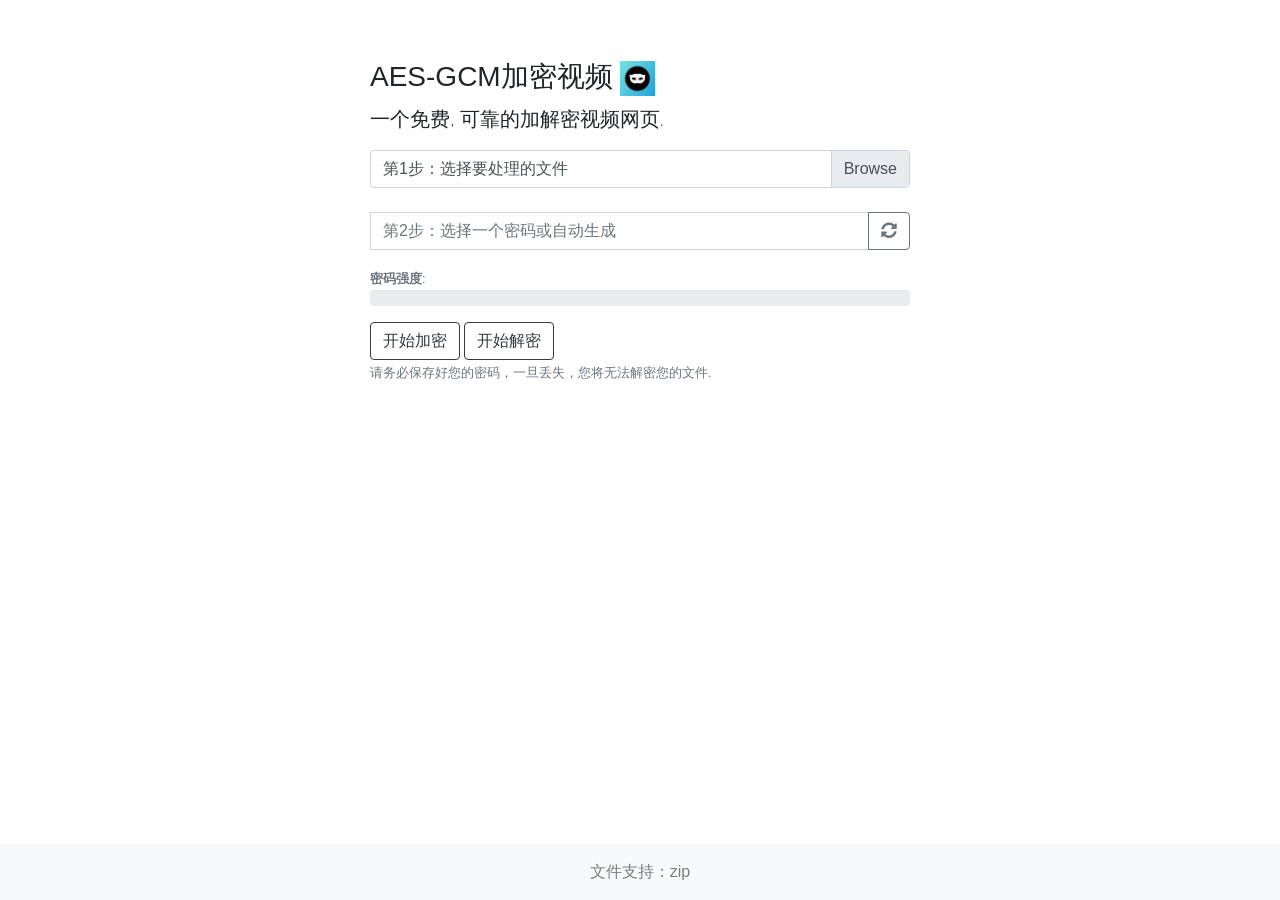
<file: index.html>
<!doctype html>
<html lang="en">

<head>
  <!-- Required meta tags -->
  <meta charset="utf-8">
  <meta name="viewport" content="width=device-width, initial-scale=1, shrink-to-fit=no">

  <link rel="stylesheet" href="assets/css/style.css">

  <title>AES-GCM加密视频.</title>
  <meta name="Description" content="在您本地电脑的浏览器里面就可以进行加密解密，无需安装任何软件，采用 AES 256 算法.">
  <meta name="Keywords"
    content="文件加密神器|免费加密软件|开源加密软件mac|开源免费加密软件windows|开源免费加密软件linux">

</head>

<body>
  <div class="container h-100">
    <div class="row h-100 justify-content-center align-items-center">

      <div class="col sm-12 col-md-8 col-lg-6" style="margin-top: 60px;">
        <h3>AES-GCM加密视频 <img src="assets/logo.png" width="35"></h3>
        <p class="lead">
          一个免费,
          
          可靠的加解密视频网页.
        </p>

        <div class="custom-file">
          <input type="file" class="custom-file-input" id="customFile">
          <label class="custom-file-label" for="customFile">
            <div id="file-placeholder">第1步：选择要处理的文件</div>
          </label>
        </div>

        <br>
        <br>

        <div class="form-group">
          <div class="input-group mb-3">
            <label for="inputPassword"></label>
            <input type="text" id="inputPassword" placeholder="第2步：选择一个密码或自动生成"
              class="form-control mx-sm-6" aria-describedby="passwordHelpInline">
            <div class="input-group-append">
              <button class="btn btn-outline-secondary" type="button" id="generateButton" data-toggle="tooltip"
                data-placement="right" title="自动生成随机密码"><i class="fas fa-sync-alt"></i></button>
            </div>
          </div>

          <small id="passwordHelpInline" class="text-muted">
            <b>密码强度</b>: <span id="strength-text"></span>
          </small>
          <div class="progress progress-sm">
            <div class="progress-bar bg-secondary" id="strength-meter" role="progressbar" style="width: 4;"
              aria-valuenow="0" aria-valuemin="0" aria-valuemax="4"></div>
          </div>
        </div>

        <button type="button" class="btn btn-outline-dark" id="encryptBtn">开始加密</button>
        <button type="button" class="btn btn-outline-dark" id="decryptBtn">开始解密</button>
        <button type="button" class="btn btn-outline-danger" id="resetBtn" style="display: none"><i
            class="fas fa-redo"></i> 重新设置</button>
        <br>
        <small class="text-muted">
          请务必保存好您的密码，一旦丢失，您将无法解密您的文件.
        </small>
        <br>
        <br>
        <div id="error"></div>
      </div>
      <!--end col-->
    </div><!-- end row -->
    <br>
    <br>
    <div class="row h-100 justify-content-center align-items-center">
      <div class="col-sm-12 col-md-8 col-lg-6" id="results"></div>
    </div>
  </div>
  <br>
  <div class="footer">
    <nav class="navbar  navbar-light bg-light">
      <ul class="nav navbar-nav mx-auto">
        <li class="nav-item">
          <div class="nav-link">文件支持：zip</a>
            </div>
        </li>
      </ul>
    </nav>
  </div>
  <div class="loader">
    <div class="sk-folding-cube">
      <div class="sk-cube1 sk-cube"></div>
      <div class="sk-cube2 sk-cube"></div>
      <div class="sk-cube4 sk-cube"></div>
      <div class="sk-cube3 sk-cube"></div>
    </div>
  </div>
  <script src="assets/js/bundle.js"></script>
  <script src="./renderer.js"></script>
</body>
</html>
</file>
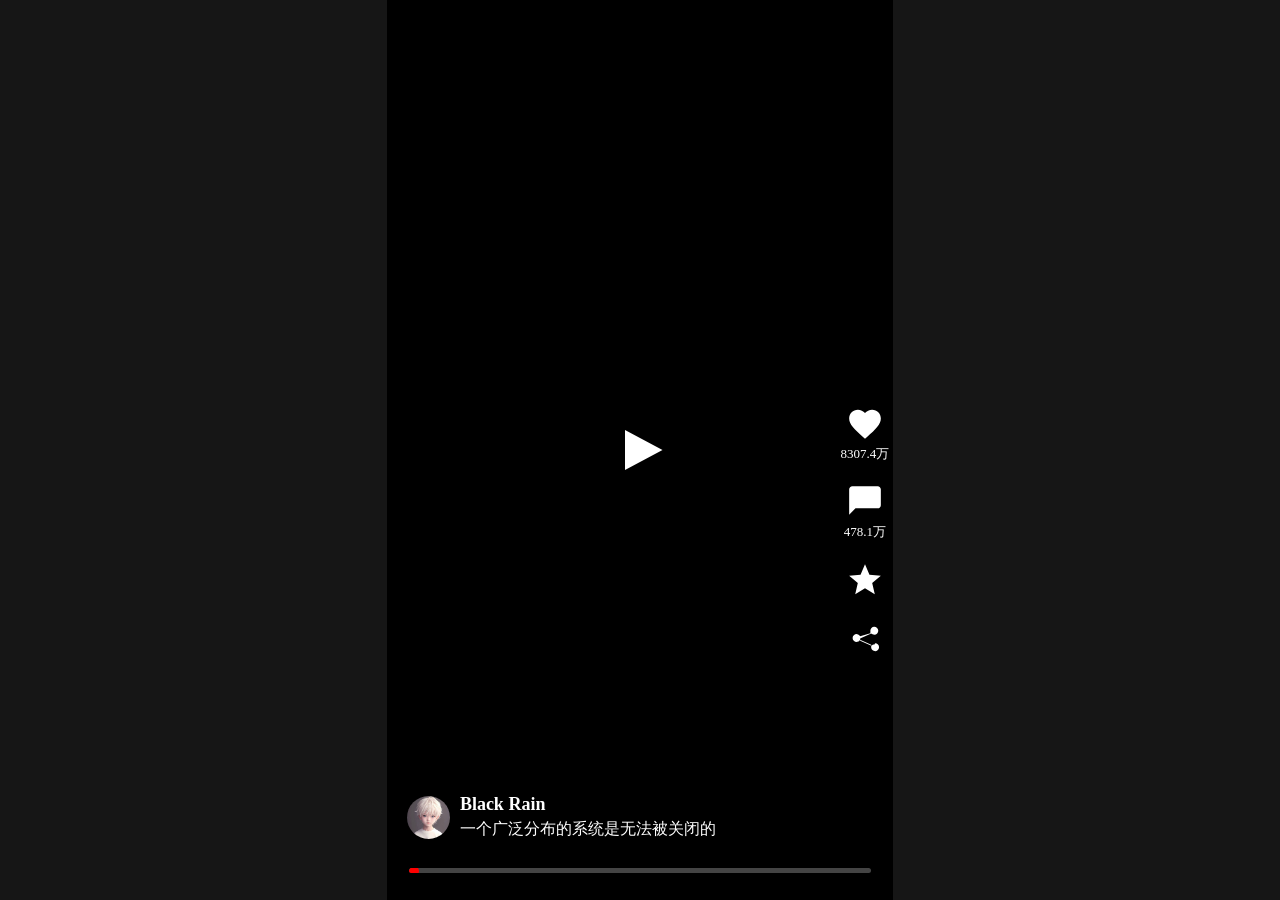
<file: clip/index.html>
<!DOCTYPE html>
<html lang="en">
<head>
    <meta charset="UTF-8">
    <meta name="viewport" content="width=device-width, initial-scale=1.0">
    <title>密码朋克宣言</title>
    <style>
        body, html {
            margin: 0;
            padding: 0;
            width: 100%;
            height: 100%;
            overflow: hidden;
            display: flex;
            justify-content: center;
            align-items: center;
            background-color: #161616;
            user-select: none; /* 禁止用户选择 */
            -moz-user-select: none; /* Firefox */
            -ms-user-select: none; /* Internet Explorer/Edge */
            -webkit-user-select: none; /* Safari */
        }

        .video-container {
            position: relative;
            width: 56.25vh;
            height: 100vh;
            overflow: hidden;
            background-color: #000;
            display: flex;
            align-items: center; 
            justify-content: center;
        }
        video {
            width: 100%;
            height: auto;
            object-fit: cover;
        }
        .icon-container {
            position: absolute;
            right: 4px; 
            top: 59%;
            transform: translateY(-50%);
            display: flex;
            flex-direction: column;
            align-items: center;
            gap: 20px;
        }
        .icon-item {
            display: flex;
            flex-direction: column;
            align-items: center;
            gap: 2px;
        }
        .icon-container svg {
            width: 38px; 
            height: 38px; 
            fill: white;
            cursor: pointer; 
            transition: transform 0.3s, fill 0.3s;
        }
        .icon-container svg:hover {
            transform: scale(1.2);
        }
        .count {
            color: white;
            font-size: 13px;
        }
        .liked path {
            fill: rgb(241, 67, 96);
        }
        .favorited path {
            fill: rgb(255, 208, 0);
        }
        .info-container {
            position: absolute;
            bottom: 60px;
            left: 20px;
            display: flex;
            align-items: center;
            gap: 10px;
        }
        .avatar {
            width: 43px;
            height: 43px;
            border-radius: 50%;
            overflow: hidden;
        }
        .avatar img {
            width: 100%;
            height: 100%;
            object-fit: cover;
        }
        .text-info {
            color: white;
        }
        .video-title {
            font-size: 18px;
            font-weight: bold;
        }
        .author-name {
            margin-top: 4px;
            font-size: 16px;
        }
        .progress-container {
            position: absolute;
            margin-bottom: 15px;
            bottom: 10px;
            left: 20px;
            right: 20px;
            display: flex;
            justify-content: center;
            align-items: center;
        }
        .progress-bar {
            width: 100%;
            height: 5px;
            -webkit-appearance: none;
            appearance: none;
            background: #444;
            outline: none;
            border-radius: 5px;
            overflow: hidden;
            background: linear-gradient(to right, red 0%, red 0%, #444 0%, #444 100%);
            cursor: pointer; 
        }
        .progress-bar::-webkit-slider-thumb {
            -webkit-appearance: none;
            appearance: none;
            width: 10px;
            height: 10px;
            border-radius: 50%;
            background: #f00;
        }
        .progress-bar::-moz-range-thumb {
            width: 10px;
            height: 10px;
            border-radius: 50%;
            background: #f00;
        }
        .progress-bar::-ms-thumb {
            width: 10px;
            height: 10px;
            border-radius: 50%;
            background: #f00;
        }
        .play-icon {
            position: absolute;
            top: 50%;
            left: 50%;
            transform: translate(-50%, -50%);
            width: 60px;
            height: 60px;
            fill: white;
            cursor: pointer; 
            display: block;
        }
        .comment-text {
            font-weight: bold;
            font-size: 20px;
            margin-left: 10px;
            color: #333;
        }
        .comment-num {
            font-size: 15px;
            color: #5e5e5e;
            margin-left: 5px;
            font-weight: normal;
        }
        .comment-t {
            margin: 5px;
        }
        .comment-popup {
            position: absolute;
            top: 60%;
            left: 50%;
            transform: translate(-50%, -50%);
            background-color: white;
            width: 95%;
            margin-top: 10vh;
            height: 65vh;
            padding: 10px;
            display: none;
            z-index: 1000;
            border-radius: 5px;
            box-shadow: 0 4px 8px rgba(0,0,0,0.1);
        }
        .comment-popup .close-btn {
            position: absolute;
            top: 10px;
            right: 10px;
            width: 20px;
            height: 20px;
            fill: #333;
        }
        .comment-popup iframe {
            width: 100%;
            height: 100%;
            border: none;
            overflow: hidden;
        }

    </style>
</head>
<body>
    <div class="video-container">
        <video id="video">
            <source src="0.mp4" type="video/mp4">
        </video>
        <svg class="play-icon" xmlns="http://www.w3.org/2000/svg" viewBox="0 0 24 24">
            <path d="M6 4l15 8-15 8z"/>
        </svg>
        <div class="icon-container">
            <div class="icon-item">
                <svg id="like-icon" xmlns="http://www.w3.org/2000/svg" viewBox="0 0 24 24">
                    <path d="M12 21.35l-1.45-1.32C5.4 15.36 2 12.28 2 8.5 2 5.42 4.42 3 7.5 3c1.74 0 3.41.81 4.5 2.09C13.09 3.81 14.76 3 16.5 3 19.58 3 22 5.42 22 8.5c0 3.78-3.4 6.86-8.55 11.54L12 21.35z"/>
                </svg>
                <div class="count">8307.4万</div>
            </div>
            <div class="icon-item">
                <svg id="comment-icon" xmlns="http://www.w3.org/2000/svg" viewBox="0 0 24 24">
                    <path d="M20 2H4c-1.1 0-2 .9-2 2v16l4-4h14c1.1 0 2-.9 2-2V4c0-1.1-.9-2-2-2z"/>
                </svg>
                <div class="count">478.1万</div>
            </div>
            <div class="icon-item">
                <svg id="favorite-icon" xmlns="http://www.w3.org/2000/svg" viewBox="0 0 24 24">
                    <path d="M12 17.27L18.18 21l-1.64-7.03L22 9.24l-7.19-.61L12 2 9.19 8.63 2 9.24l5.46 4.73L5.82 21z"/>
            </svg>
            </div>
            <svg xmlns="http://www.w3.org/2000/svg" viewBox="0 0 24 24">
                <path d="M18 16.08c-.76 0-1.44.3-1.96.77L8.91 13.7a2.5 2.5 0 0 0 0-1.4l7.02-3.11c.52.46 1.2.75 1.95.75a2.5 2.5 0 1 0-2.45-2c-.03.18-.05.36-.05.54s.02.36.05.54L8.91 10.9a2.5 2.5 0 1 0 0 2.2l7.02 3.11c-.03.18-.05.36-.05.54s.02.36.05.54a2.5 2.5 0 1 0 2.45-2z"/>
            </svg>
        </div>
        <div class="info-container">
            <div class="avatar">
                <img src="0.png" alt="Author Avatar">
            </div>
            <div class="text-info">
                <div class="video-title">Black Rain</div>
                <div class="author-name">一个广泛分布的系统是无法被关闭的</div>
            </div>
        </div>
        <div class="progress-container">
            <input type="range" id="progress-bar" class="progress-bar" value="0" max="100">
        </div>
        <div class="comment-popup" id="commentPopup">
            <h4 class="comment-t">
                <span class="comment-text">评论</span>
                <span class="comment-num">478.12万</span>
            </h4>
            <svg class="close-btn" xmlns="http://www.w3.org/2000/svg" viewBox="0 0 24 24" style="cursor: pointer;">
                <path d="M19 6.41L17.59 5 12 10.59 6.41 5 5 6.41 10.59 12 5 17.59 6.41 19 12 13.41 17.59 19 19 17.59 13.41 12z"/>
            </svg>
            <iframe src="comment.html"></iframe>
        </div>
    </div>

    <script>
        document.addEventListener("DOMContentLoaded", function() {
            const video = document.getElementById('video');
            const progressBar = document.getElementById('progress-bar');
            const playIcon = document.querySelector('.play-icon');
            const commentPopup = document.getElementById('commentPopup');
            const commentIcon = document.getElementById('comment-icon');
            let isCommentOpen = false;

            function updateProgressBar() {
                const value = (video.currentTime / video.duration) * 100;
                progressBar.value = value;
                progressBar.style.background = `linear-gradient(to right, red ${value}%, #444 ${value}%)`;
            }

            video.addEventListener('timeupdate', updateProgressBar);

            progressBar.addEventListener('input', () => {
                const time = (progressBar.value / 100) * video.duration;
                video.currentTime = time;
                updateProgressBar();
            });

            function toggleVideoPlayback() {
                if (video.paused) {
                    video.play();
                    playIcon.style.display = 'none';
                } else {
                    video.pause();
                    playIcon.style.display = 'block';
                }
            }

            video.addEventListener('click', function() {
                if (!commentPopup.style.display || commentPopup.style.display === 'none') {
                    toggleVideoPlayback();
                } else {
                    commentPopup.style.display = 'none';
                    video.style.height = 'auto';
                    video.style.width = '100%';
                    video.style.position = 'static';
                    isCommentOpen = false;
                }
            });

            playIcon.addEventListener('click', function() {
                if (!commentPopup.style.display || commentPopup.style.display === 'none') {
                    toggleVideoPlayback();
                }
            });

            document.getElementById('like-icon').addEventListener('click', function() {
                this.classList.toggle('liked');
            });

            document.getElementById('favorite-icon').addEventListener('click', function() {
                this.classList.toggle('favorited');
            });

            commentIcon.addEventListener('click', function() {
                if (isCommentOpen) {
                    video.style.height = 'auto';
                    video.style.width = '100%';
                    video.style.position = 'static';
                    commentPopup.style.display = 'none';
                    isCommentOpen = false;
                } else {
                    video.style.height = '40vh';
                    video.style.width = 'auto';
                    video.style.position = 'absolute';
                    video.style.top = '0';
                    commentPopup.style.display = 'block';
                    isCommentOpen = true;
                }
            });

            document.querySelector('.close-btn').addEventListener('click', function() {
                commentPopup.style.display = 'none';
                video.style.height = 'auto';
                video.style.width = '100%';
                video.style.position = 'static';
                isCommentOpen = false;
            });

            document.querySelector('.video-container').addEventListener('click', function(event) {
                if (event.target === this && isCommentOpen) {
                    commentPopup.style.display = 'none';
                    video.style.height = 'auto';
                    video.style.width = '100%';
                    video.style.position = 'static';
                    isCommentOpen = false;
                }
            });
        });
    </script>
</body>
</html>
</file>
<file: assets/css/style.css>
@import url('https://fonts.googleapis.com/css?family=Raleway');
@import url('bootstrap.css');
@import url('fontawesome.css');



html {
    position: relative;
    min-height: 100%;
}

body {
    margin-bottom: 60px;

}

h2.title {
    font-weight: bold;
}

h2 a , h2 a:hover{
    color: #000;
}

p.lead {
    font-family: 'Raleway', sans-serif;
}

.custom-file-input {
    cursor: pointer;
}

#file-placeholder {
    overflow: hidden;
    white-space: nowrap;
    word-wrap: break-word;
    text-align: left;
}

.alert-error {
    -webkit-box-shadow: 0px 0px 10px 2px rgba(0,0,0,0.1);
    -moz-box-shadow: 0px 0px 10px 2px rgba(0,0,0,0.1);
    box-shadow: 0px 0px 10px 2px rgba(0,0,0,0.1);
}

.alert-outline {
    background: #fefefe;
    margin-bottom: 10px;
    -webkit-box-shadow: 0px 0px 10px 2px rgba(0,0,0,0.1);
    -moz-box-shadow: 0px 0px 10px 2px rgba(0,0,0,0.1);
    box-shadow: 0px 0px 10px 2px rgba(0,0,0,0.1);
}

.alert.encrypted {
    color: #155724;
    border-color: #c3e6cb;
}

.alert.encrypted hr {
    border-top-color: #b1dfbb;
}


.alert.decrypted {
    color: #004085;
    border-color: #b8daff;
}

.alert.decrypted hr {
    border-top-color: #9fcdff;
}

.footer {
    position: absolute;
    bottom: 0;
    width: 100%;
}

.jumbotron {}

.loader {
    display: none;
    position: fixed;
    top: 0;
    left: 0;
    right: 0;
    bottom: 0;
    background: rgba(170, 170, 170, 0.5);
}

.sk-folding-cube {
    position: absolute;
    top: 50%;
    left: 50%;
    margin-top: -20px;
    margin-left: -25px;
    width: 40px;
    height: 40px;
    position: relative;
    -webkit-transform: rotateZ(45deg);
    transform: rotateZ(45deg);
}

.sk-folding-cube .sk-cube {
    float: left;
    width: 50%;
    height: 50%;
    position: relative;
    -webkit-transform: scale(1.1);
    -ms-transform: scale(1.1);
    transform: scale(1.1);
}

.sk-folding-cube .sk-cube:before {
    content: '';
    position: absolute;
    top: 0;
    left: 0;
    width: 100%;
    height: 100%;
    background-color: #333;
    -webkit-animation: sk-foldCubeAngle 2.4s infinite linear both;
    animation: sk-foldCubeAngle 2.4s infinite linear both;
    -webkit-transform-origin: 100% 100%;
    -ms-transform-origin: 100% 100%;
    transform-origin: 100% 100%;
}

.sk-folding-cube .sk-cube2 {
    -webkit-transform: scale(1.1) rotateZ(90deg);
    transform: scale(1.1) rotateZ(90deg);
}

.sk-folding-cube .sk-cube3 {
    -webkit-transform: scale(1.1) rotateZ(180deg);
    transform: scale(1.1) rotateZ(180deg);
}

.sk-folding-cube .sk-cube4 {
    -webkit-transform: scale(1.1) rotateZ(270deg);
    transform: scale(1.1) rotateZ(270deg);
}

.sk-folding-cube .sk-cube2:before {
    -webkit-animation-delay: 0.3s;
    animation-delay: 0.3s;
}

.sk-folding-cube .sk-cube3:before {
    -webkit-animation-delay: 0.6s;
    animation-delay: 0.6s;
}

.sk-folding-cube .sk-cube4:before {
    -webkit-animation-delay: 0.9s;
    animation-delay: 0.9s;
}

@-webkit-keyframes sk-foldCubeAngle {

    0%,
    10% {
        -webkit-transform: perspective(140px) rotateX(-180deg);
        transform: perspective(140px) rotateX(-180deg);
        opacity: 0;
    }

    25%,
    75% {
        -webkit-transform: perspective(140px) rotateX(0deg);
        transform: perspective(140px) rotateX(0deg);
        opacity: 1;
    }

    90%,
    100% {
        -webkit-transform: perspective(140px) rotateY(180deg);
        transform: perspective(140px) rotateY(180deg);
        opacity: 0;
    }
}

@keyframes sk-foldCubeAngle {

    0%,
    10% {
        -webkit-transform: perspective(140px) rotateX(-180deg);
        transform: perspective(140px) rotateX(-180deg);
        opacity: 0;
    }

    25%,
    75% {
        -webkit-transform: perspective(140px) rotateX(0deg);
        transform: perspective(140px) rotateX(0deg);
        opacity: 1;
    }

    90%,
    100% {
        -webkit-transform: perspective(140px) rotateY(180deg);
        transform: perspective(140px) rotateY(180deg);
        opacity: 0;
    }

}
</file>
